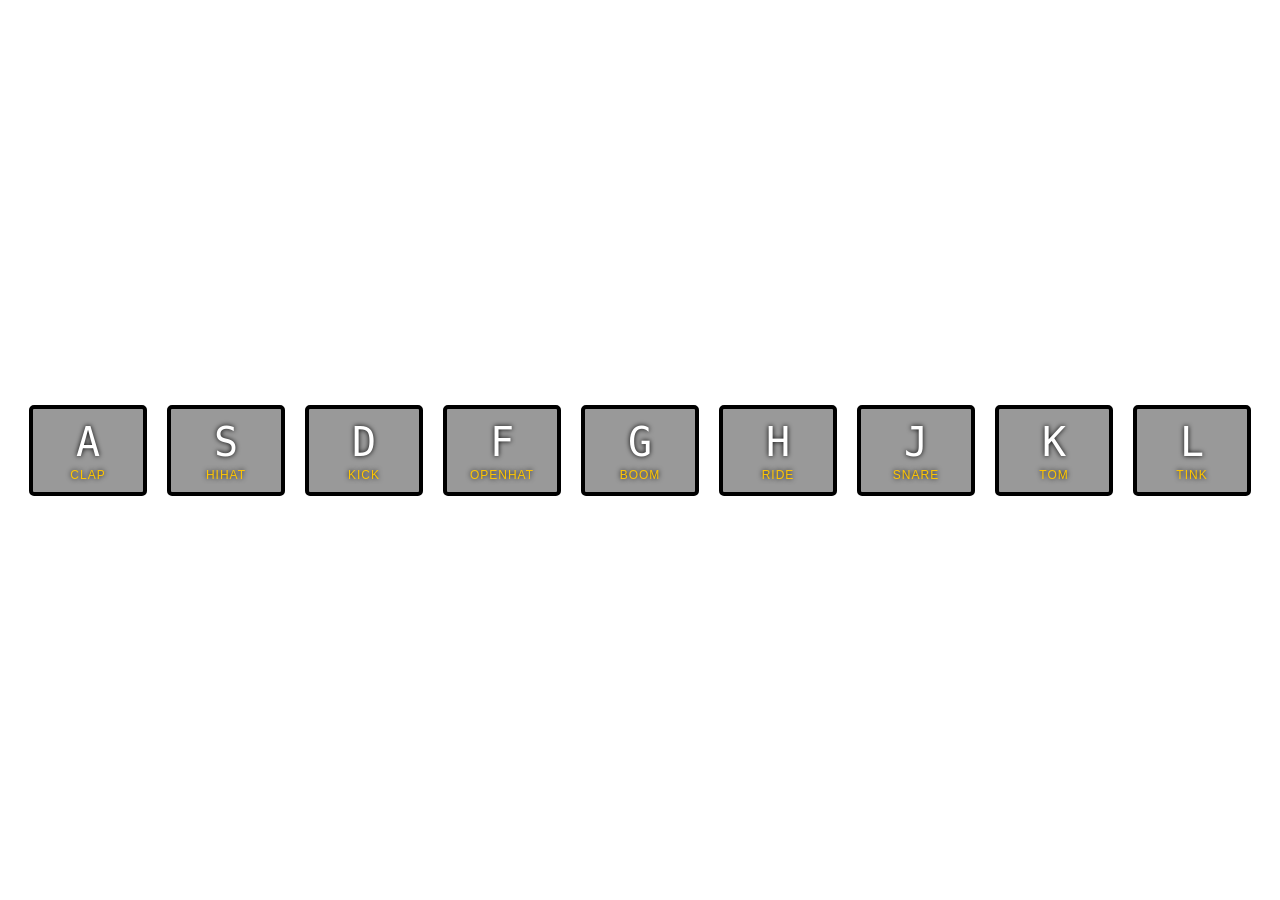
<file: 01 - JavaScript Drum Kit/index.html>
<!DOCTYPE html>
<html lang="en">
<head>
  <meta charset="UTF-8">
  <title>JS Drum Kit</title>
  <link rel="stylesheet" href="style.css">
</head>
<body>


  <div class="keys">
    <div data-key="65" class="key">
      <kbd>A</kbd>
      <span class="sound">clap</span>
    </div>
    <div data-key="83" class="key">
      <kbd>S</kbd>
      <span class="sound">hihat</span>
    </div>
    <div data-key="68" class="key">
      <kbd>D</kbd>
      <span class="sound">kick</span>
    </div>
    <div data-key="70" class="key">
      <kbd>F</kbd>
      <span class="sound">openhat</span>
    </div>
    <div data-key="71" class="key">
      <kbd>G</kbd>
      <span class="sound">boom</span>
    </div>
    <div data-key="72" class="key">
      <kbd>H</kbd>
      <span class="sound">ride</span>
    </div>
    <div data-key="74" class="key">
      <kbd>J</kbd>
      <span class="sound">snare</span>
    </div>
    <div data-key="75" class="key">
      <kbd>K</kbd>
      <span class="sound">tom</span>
    </div>
    <div data-key="76" class="key">
      <kbd>L</kbd>
      <span class="sound">tink</span>
    </div>
  </div>

  <audio data-key="65" src="sounds/clap.wav"></audio>
  <audio data-key="83" src="sounds/hihat.wav"></audio>
  <audio data-key="68" src="sounds/kick.wav"></audio>
  <audio data-key="70" src="sounds/openhat.wav"></audio>
  <audio data-key="71" src="sounds/boom.wav"></audio>
  <audio data-key="72" src="sounds/ride.wav"></audio>
  <audio data-key="74" src="sounds/snare.wav"></audio>
  <audio data-key="75" src="sounds/tom.wav"></audio>
  <audio data-key="76" src="sounds/tink.wav"></audio>

<script>

  function playSound(e) {
    const audio = document.querySelector(`audio[data-key="${e.keyCode}"]`)
    const key = document.querySelector(`div[data-key="${e.keyCode}"]`)
    if (!audio) {
      return
    }
    audio.currentTime = 0;
    audio.play();
    key.classList.add('playing');
  };

  function removeTransition(e) {
    if (e.propertyName !== 'transform') return; //skip if not a transform
    this.classList.remove('playing');
  }

  const keys = document.querySelectorAll('.key');
  keys.forEach(key => key.addEventListener('transitionend', removeTransition))
  window.addEventListener('keydown', playSound)

</script>

</body>
</html>
</file>
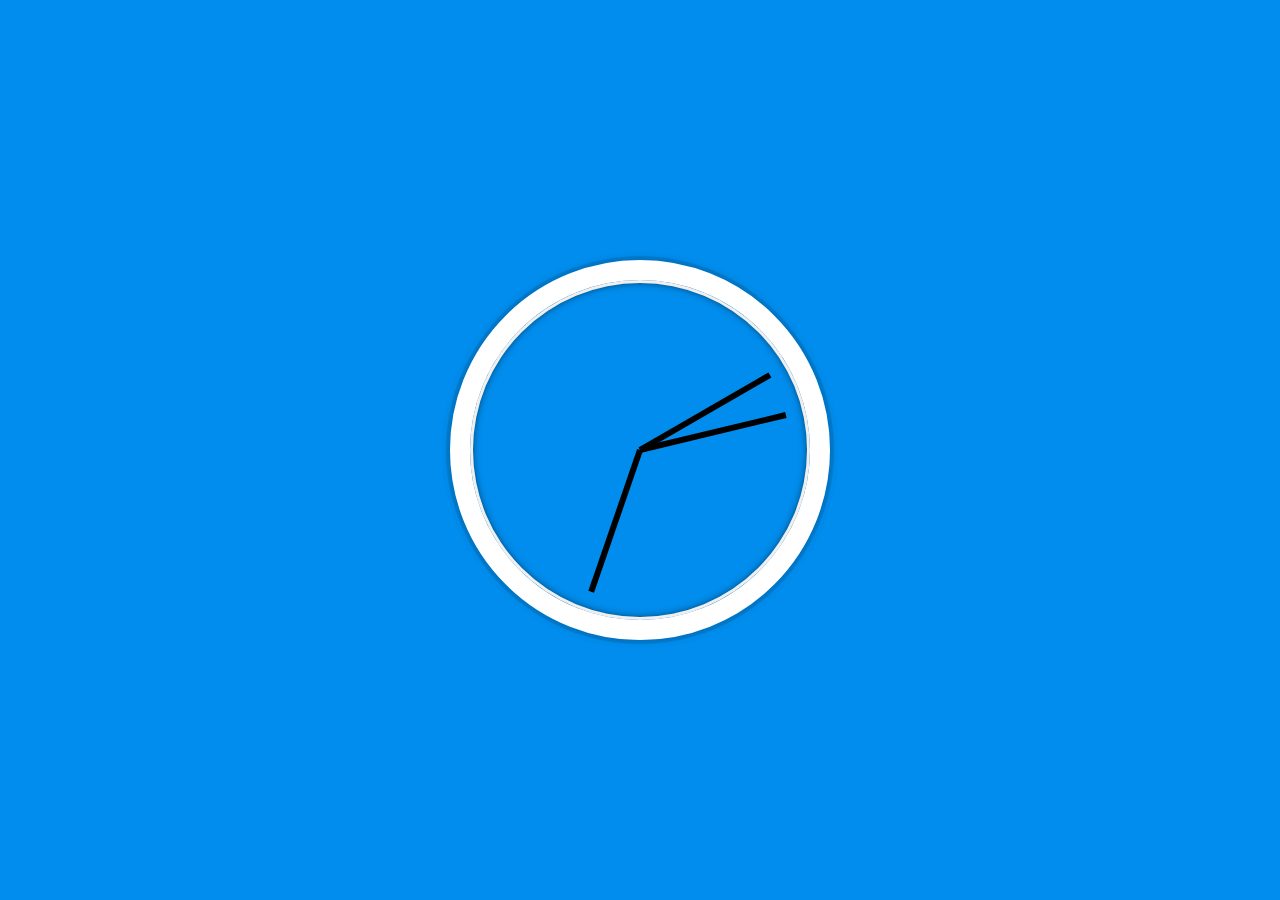
<file: 02 - JS:CSS Clock/index.html>
<!DOCTYPE html>
<html lang="en">
<head>
  <meta charset="UTF-8">
  <title>JS + CSS Clock</title>
</head>
<body>


    <div class="clock">
      <div class="clock-face">
        <div class="hand hour-hand"></div>
        <div class="hand min-hand"></div>
        <div class="hand second-hand"></div>
      </div>
    </div>


  <style>
    html {
      background:#018DED url(http://unsplash.it/1500/1000?image=881&blur=50);
      background-size:cover;
      font-family:'helvetica neue';
      text-align: center;
      font-size: 10px;
    }
    body {
      margin: 0;
      font-size: 2rem;
      display:flex;
      flex:1;
      min-height: 100vh;
      align-items: center;
    }
    .clock {
      width: 30rem;
      height: 30rem;
      border:20px solid white;
      border-radius:50%;
      margin:50px auto;
      position: relative;
      padding:2rem;
      box-shadow:
        0 0 0 4px rgba(0,0,0,0.1),
        inset 0 0 0 3px #EFEFEF,
        inset 0 0 10px black,
        0 0 10px rgba(0,0,0,0.2);
    }
    .clock-face {
      position: relative;
      width: 100%;
      height: 100%;
      transform: translateY(-3px); /* account for the height of the clock hands */
    }
    .hand {
      width:50%;
      height:6px;
      background:black;
      position: absolute;
      top:50%;
      transform-origin: 100%;
      transform: rotate(90deg);
      transition: all .05s;
      transition-timing-function: cubic-bezier(0.1, 2.7, .58, 1);
    }
  </style>

  <script>
  const secondHand = document.querySelector('.second-hand');
  const minsHand = document.querySelector('.min-hand');
  const hourHand = document.querySelector('.hour-hand');
  function setDate() {
    const now = new Date();
    const seconds = now.getSeconds();
    const secondsDegrees = ((seconds / 60) * 360) + 90;
    secondHand.style.transform = `rotate(${secondsDegrees}deg)`;
    const mins = now.getMinutes();
    const minsDegrees = ((mins / 60) * 360) + ((seconds/60)*6) + 90;
    minsHand.style.transform = `rotate(${minsDegrees}deg)`;
    const hour = now.getHours();
    const hourDegrees = ((hour / 12) * 360) + ((mins/60)*30) + 90;
    hourHand.style.transform = `rotate(${hourDegrees}deg)`;
  }
  setInterval(setDate, 1000);
  </script>
</body>
</html>
</file>
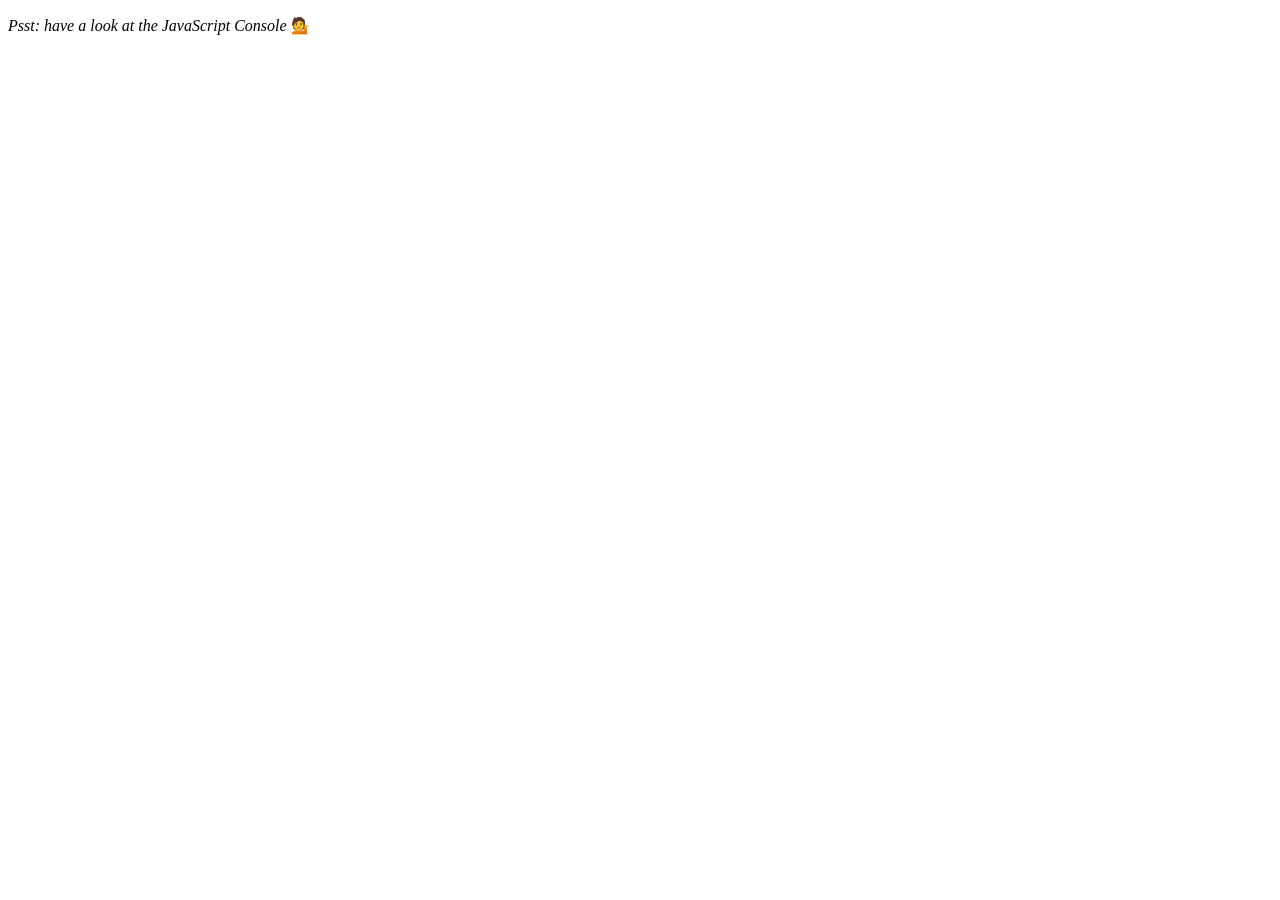
<file: 04 - Array Cardio Day 1/index.html>
<!DOCTYPE html>
<html lang="en">
<head>
  <meta charset="UTF-8">
  <title>Array Cardio 💪</title>
</head>
<body>
  <p><em>Psst: have a look at the JavaScript Console</em> 💁</p>
  <script>
    // Get your shorts on - this is an array workout!
    // ## Array Cardio Day 1
    // Some data we can work with
    const inventors = [
      { first: 'Albert', last: 'Einstein', year: 1879, passed: 1955 },
      { first: 'Isaac', last: 'Newton', year: 1643, passed: 1727 },
      { first: 'Galileo', last: 'Galilei', year: 1564, passed: 1642 },
      { first: 'Marie', last: 'Curie', year: 1867, passed: 1934 },
      { first: 'Johannes', last: 'Kepler', year: 1571, passed: 1630 },
      { first: 'Nicolaus', last: 'Copernicus', year: 1473, passed: 1543 },
      { first: 'Max', last: 'Planck', year: 1858, passed: 1947 },
      { first: 'Katherine', last: 'Blodgett', year: 1898, passed: 1979 },
      { first: 'Ada', last: 'Lovelace', year: 1815, passed: 1852 },
      { first: 'Sarah E.', last: 'Goode', year: 1855, passed: 1905 },
      { first: 'Lise', last: 'Meitner', year: 1878, passed: 1968 },
      { first: 'Hanna', last: 'Hammarström', year: 1829, passed: 1909 }
    ];
    const people = ['Beck, Glenn', 'Becker, Carl', 'Beckett, Samuel', 'Beddoes, Mick', 'Beecher, Henry', 'Beethoven, Ludwig', 'Begin, Menachem', 'Belloc, Hilaire', 'Bellow, Saul', 'Benchley, Robert', 'Benenson, Peter', 'Ben-Gurion, David', 'Benjamin, Walter', 'Benn, Tony', 'Bennington, Chester', 'Benson, Leana', 'Bent, Silas', 'Bentsen, Lloyd', 'Berger, Ric', 'Bergman, Ingmar', 'Berio, Luciano', 'Berle, Milton', 'Berlin, Irving', 'Berne, Eric', 'Bernhard, Sandra', 'Berra, Yogi', 'Berry, Halle', 'Berry, Wendell', 'Bethea, Erin', 'Bevan, Aneurin', 'Bevel, Ken', 'Biden, Joseph', 'Bierce, Ambrose', 'Biko, Steve', 'Billings, Josh', 'Biondo, Frank', 'Birrell, Augustine', 'Black, Elk', 'Blair, Robert', 'Blair, Tony', 'Blake, William'];
    // Array.prototype.filter()
    // 1. Filter the list of inventors for those who were born in the 1500's
    const fifteen = inventors.filter(function(inventor) {
      return inventor.year >= 1500 && inventor.year < 1600
    })
    // Array.prototype.map()
    // 2. Give us an array of the inventors' first and last names
    const inventorNames = inventors.map(function(inventor){
      return inventor.first + " " + inventor.last
    })
    // Array.prototype.sort()
    // 3. Sort the inventors by birthdate, oldest to youngest
    const sortedByBirthdays = inventors.sort(function(a, b) {
      return a.year < b.year ? -1 : 1;
    })
    // Array.prototype.reduce()
    // 4. How many years did all the inventors live?
    const totalYears = inventors.reduce(function(total, inventor) {
      return total + (inventor.passed - inventor.year)
    }, 0)
    // 5. Sort the inventors by years lived
    const oldestToYoungest = inventors.sort(function(a, b) {
      const lastGuy = a.passed - a.year;
      const nextGuy = b.passed - b.year;
      return lastGuy < nextGuy ? 1 : -1;
    })
    // 6. create a list of Boulevards in Paris that contain 'de' anywhere in the name
    // https://en.wikipedia.org/wiki/Category:Boulevards_in_Paris
    // const category = document.querySelector('.mw-category');
    // const links = Array.from(category.querySelectorAll('a'));
    // const de = links
    //             .map(link => link.textContent)
    //             .filter(streetName => streetName.includes('de'));
    // 7. sort Exercise
    // Sort the people alphabetically by last name
    const alpha = people.sort((lastOne, nextOne) => {
      const [aLast, aFirst] = lastOne.split(', ');
      const [bLast, bFirst] = nextOne.split(', ');
      return aLast > bLast ? 1 : -1;
    });
    // 8. Reduce Exercise
    // Sum up the instances of each of these
    const data = ['car', 'car', 'truck', 'truck', 'bike', 'walk', 'car', 'van', 'bike', 'walk', 'car', 'van', 'car', 'truck' ];
    
    const transportation = data.reduce(function(obj, item) {
      if (!obj[item]) {
        obj[item] = 0;
      }
      obj[item]++;
      return obj;
    }, {});
  </script>
</body>
</html>
</file>
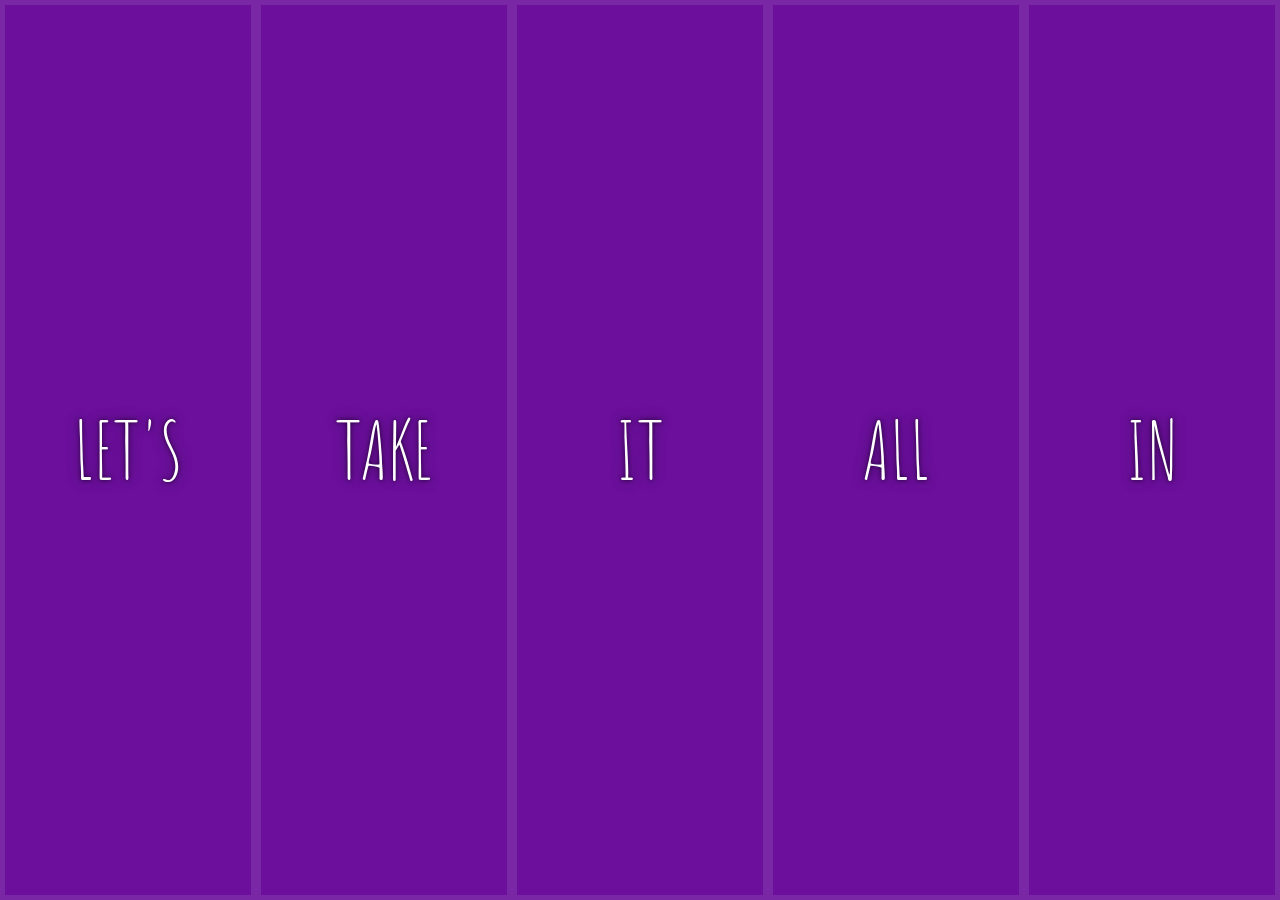
<file: 05 - Flex Panels Image Gallery/index.html>
<!DOCTYPE html>
<html lang="en">
<head>
  <meta charset="UTF-8">
  <title>Flex Panels 💪</title>
  <link href='https://fonts.googleapis.com/css?family=Amatic+SC' rel='stylesheet' type='text/css'>
</head>
<body>
  <style>
    html {
      box-sizing: border-box;
      background:#ffc600;
      font-family:'helvetica neue';
      font-size: 20px;
      font-weight: 200;
    }
    body {
      margin: 0;
    }
    *, *:before, *:after {
      box-sizing: inherit;
    }
    .panels {
      min-height:100vh;
      overflow: hidden;
      display: flex;
      flex-direction: row;
    }
    .panel {
      flex: 1;
      justify-content: center;
      align-items: center;
      display: flex;
      flex-direction: column;
      background:#6B0F9C;
      box-shadow:inset 0 0 0 5px rgba(255,255,255,0.1);
      color:white;
      text-align: center;
      align-items:center;
      /* Safari transitionend event.propertyName === flex */
      /* Chrome + FF transitionend event.propertyName === flex-grow */
      transition:
        font-size 0.7s cubic-bezier(0.61,-0.19, 0.7,-0.11),
        flex 0.7s cubic-bezier(0.61,-0.19, 0.7,-0.11),
        background 0.2s;
      font-size: 20px;
      background-size:cover;
      background-position:center;
    }
    .panel1 {
      background-image:url(https://source.unsplash.com/gYl-UtwNg_I/1500x1500);
    }
    .panel2 { background-image:url(https://source.unsplash.com/1CD3fd8kHnE/1500x1500); }
    .panel3 { background-image:url(https://images.unsplash.com/photo-1465188162913-8fb5709d6d57?ixlib=rb-0.3.5&q=80&fm=jpg&crop=faces&cs=tinysrgb&w=1500&h=1500&fit=crop&s=967e8a713a4e395260793fc8c802901d); }
    .panel4 { background-image:url(https://source.unsplash.com/ITjiVXcwVng/1500x1500); }
    .panel5 { background-image:url(https://source.unsplash.com/3MNzGlQM7qs/1500x1500); }
    .panel > * {
      margin:0;
      width: 100%;
      transition:transform 0.5s;
      flex: 1 0 auto;
      display: flex;
      justify-content: center;
      align-items: center;
    }

    .panel > *:first-child {
      transform: translateY(-100%);
    }

    .panel.open-active > *:first-child {
      transform: translateY(0);
    }

    .panel > *:last-child {
      transform: translateY(100%);
    }

    .panel.open-active > *:last-child {
      transform: translateY(0);
    }

    .panel p {
      text-transform: uppercase;
      font-family: 'Amatic SC', cursive;
      text-shadow:0 0 4px rgba(0, 0, 0, 0.72), 0 0 14px rgba(0, 0, 0, 0.45);
      font-size: 2em;
    }
    .panel p:nth-child(2) {
      font-size: 4em;
    }
    .panel.open {
      flex: 5;
      font-size:40px;
    }
  </style>


  <div class="panels">
    <div class="panel panel1">
      <p>Hey</p>
      <p>Let's</p>
      <p>Dance</p>
    </div>
    <div class="panel panel2">
      <p>Give</p>
      <p>Take</p>
      <p>Receive</p>
    </div>
    <div class="panel panel3">
      <p>Experience</p>
      <p>It</p>
      <p>Today</p>
    </div>
    <div class="panel panel4">
      <p>Give</p>
      <p>All</p>
      <p>You can</p>
    </div>
    <div class="panel panel5">
      <p>Life</p>
      <p>In</p>
      <p>Motion</p>
    </div>
  </div>

  <script>
    const panels = document.querySelectorAll('.panel');

    function toggleOpen() {
      this.classList.toggle('open');
    }

    function toggleActive(e) {
      if (e.propertyName.includes('flex')) {
        this.classList.toggle('open-active');
      }
    }

    panels.forEach(panel => panel.addEventListener('click', toggleOpen))
    panels.forEach(panel => panel.addEventListener('transitionend', toggleActive))
  </script>



</body>
</html>
</file>
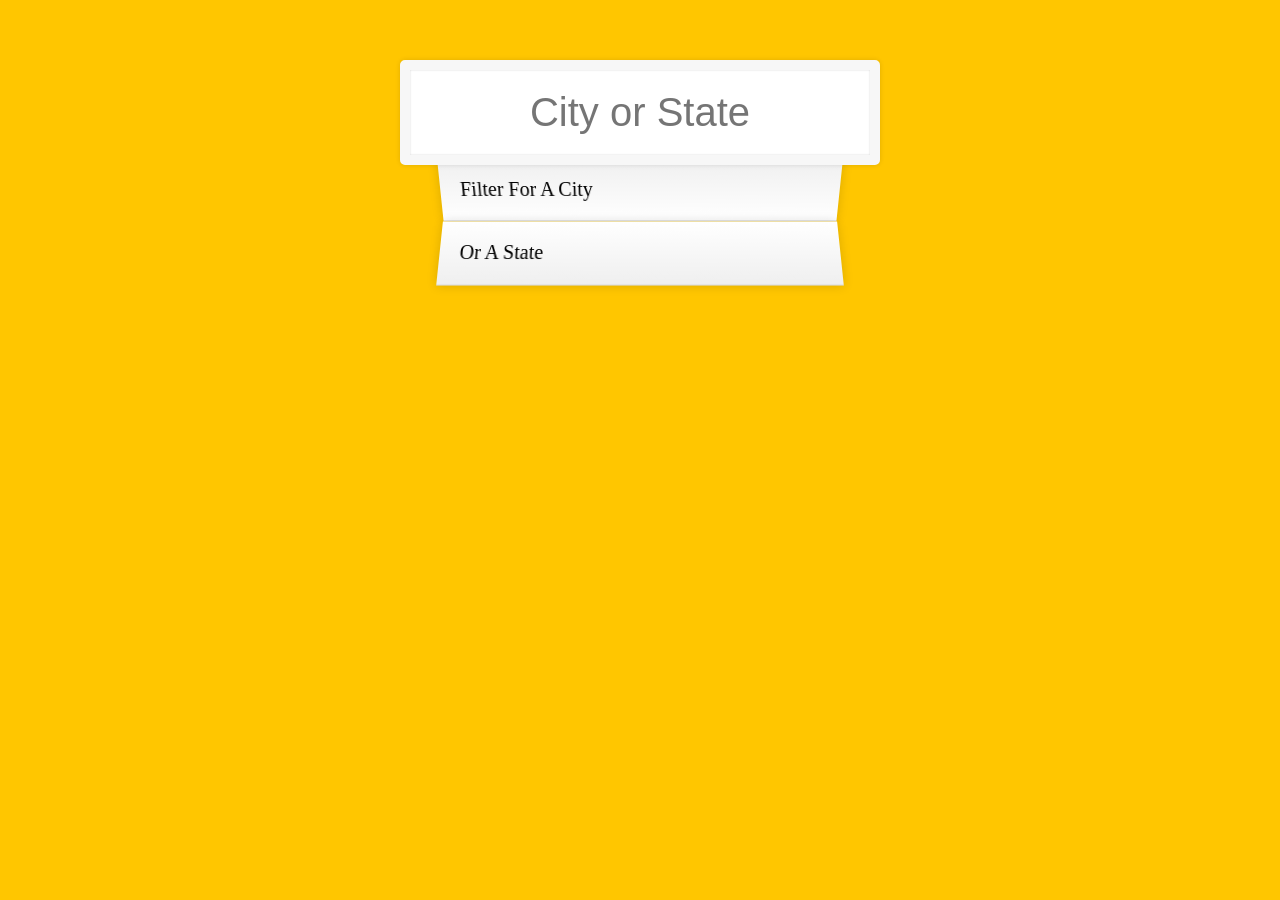
<file: 06 - AJAX Type Ahead/index.html>
<!DOCTYPE html>
<html lang="en">
<head>
  <meta charset="UTF-8">
  <title>Type Ahead 👀</title>
  <link rel="stylesheet" href="style.css">
</head>
<body>

  <form class="search-form">
    <input type="text" class="search" placeholder="City or State">
    <ul class="suggestions">
      <li>Filter for a city</li>
      <li>or a state</li>
    </ul>
  </form>
<script>
const endpoint = 'https://gist.githubusercontent.com/Miserlou/c5cd8364bf9b2420bb29/raw/2bf258763cdddd704f8ffd3ea9a3e81d25e2c6f6/cities.json';
const cities = [];
fetch(endpoint)
  .then(blob => blob.json())
  .then(data => cities.push(...data));
function findMatches(wordToMatch, cities) {
  return cities.filter(place => {
    const regex = new RegExp(wordToMatch, 'gi');
    return place.city.match(regex) || place.state.match(regex)
  });
}
function numberWithCommas(x) {
  return x.toString().replace(/\B(?=(\d{3})+(?!\d))/g, ',');
}
function displayMatches() {
  const matchArray = findMatches(this.value, cities);
  const html = matchArray.map(place => {
    const regex = new RegExp(this.value, 'gi');
    const cityName = place.city.replace(regex, `<span class="hl">${this.value}</span>`);
    const stateName = place.state.replace(regex, `<span class="hl">${this.value}</span>`);
    return `
      <li>
        <span class="name">${cityName}, ${stateName}</span>
        <span class="population">${numberWithCommas(place.population)}</span>
      </li>
    `;
  }).join('');
  suggestions.innerHTML = html;
}
const searchInput = document.querySelector('.search');
const suggestions = document.querySelector('.suggestions');
searchInput.addEventListener('change', displayMatches);
searchInput.addEventListener('keyup', displayMatches);
</script>
  </body>
</html>
</file>
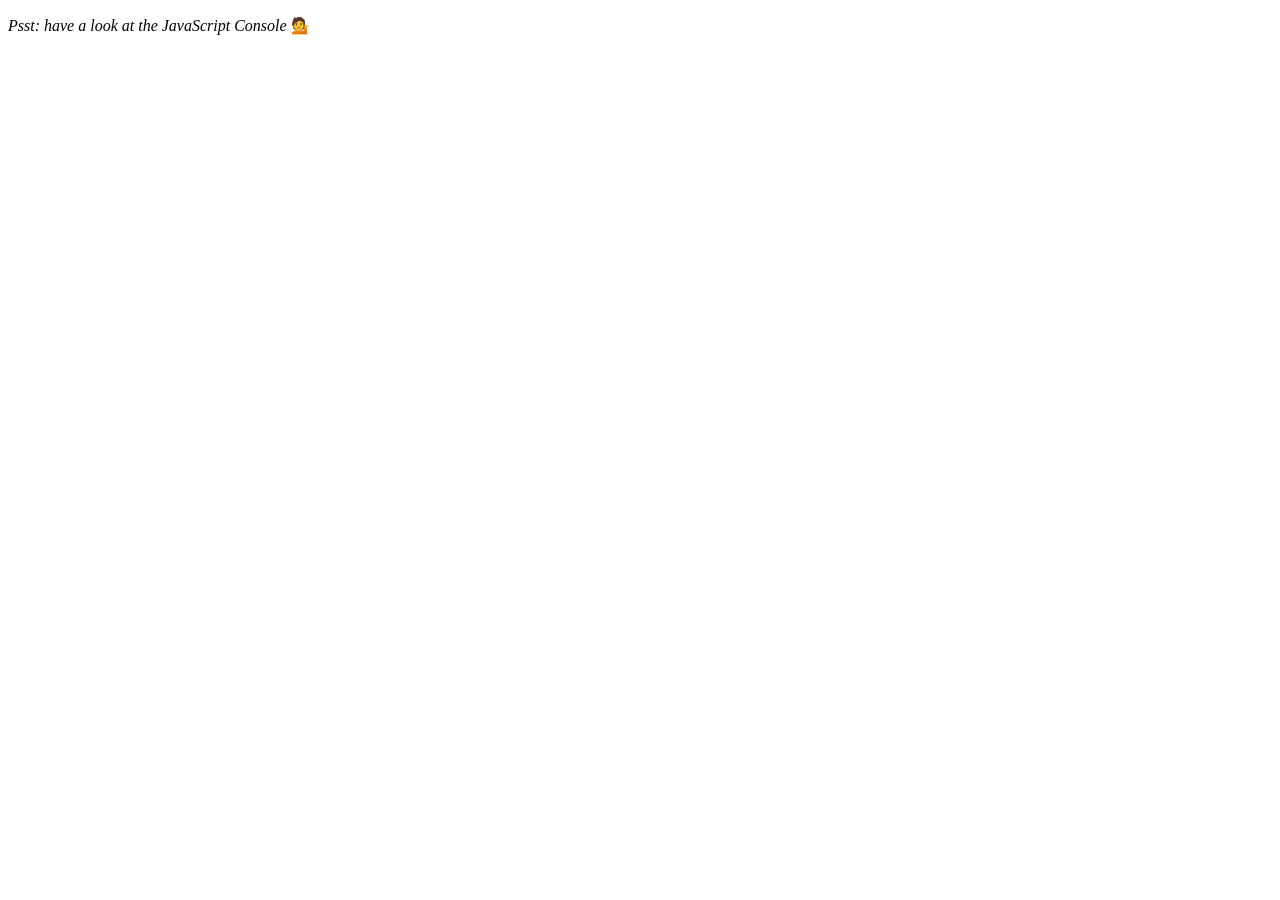
<file: 07 - Array Cardio Day 2/index.html>
<!DOCTYPE html>
<html lang="en">
<head>
  <meta charset="UTF-8">
  <title>Array Cardio 💪💪</title>
</head>
<body>
  <p><em>Psst: have a look at the JavaScript Console</em> 💁</p>
  <script>
    // ## Array Cardio Day 2
    const people = [
      { name: 'Wes', year: 1988 },
      { name: 'Kait', year: 1986 },
      { name: 'Irv', year: 1970 },
      { name: 'Lux', year: 2015 }
    ];
    const comments = [
      { text: 'Love this!', id: 523423 },
      { text: 'Super good', id: 823423 },
      { text: 'You are the best', id: 2039842 },
      { text: 'Ramen is my fav food ever', id: 123523 },
      { text: 'Nice Nice Nice!', id: 542328 }
    ];
    // Some and Every Checks
    // Array.prototype.some() // is at least one person 19 or older?
    const isAdult = people.some(function(person) {
      const currentYear = new Date().getFullYear();
      return currentYear - person.year >= 19;
    });
    // Array.prototype.every() // is everyone 19 or older?
    const allAdults = people.every(function(person) {
      const currentYear = new Date().getFullYear();
      return currentYear - person.year >= 19;
    });
    // Array.prototype.find()
    // Find is like filter, but instead returns just the one you are looking for
    // find the comment with the ID of 823423
    const comment = comments.find(comment => comment.id === 823423);
    // Array.prototype.findIndex()
    // Find the comment with this ID
    // delete the comment with the ID of 823423
    const index = comments.findIndex(comment => comment.id === 823423);
    comments.splice(index, 1)
  </script>
</body>
</html>
</file>
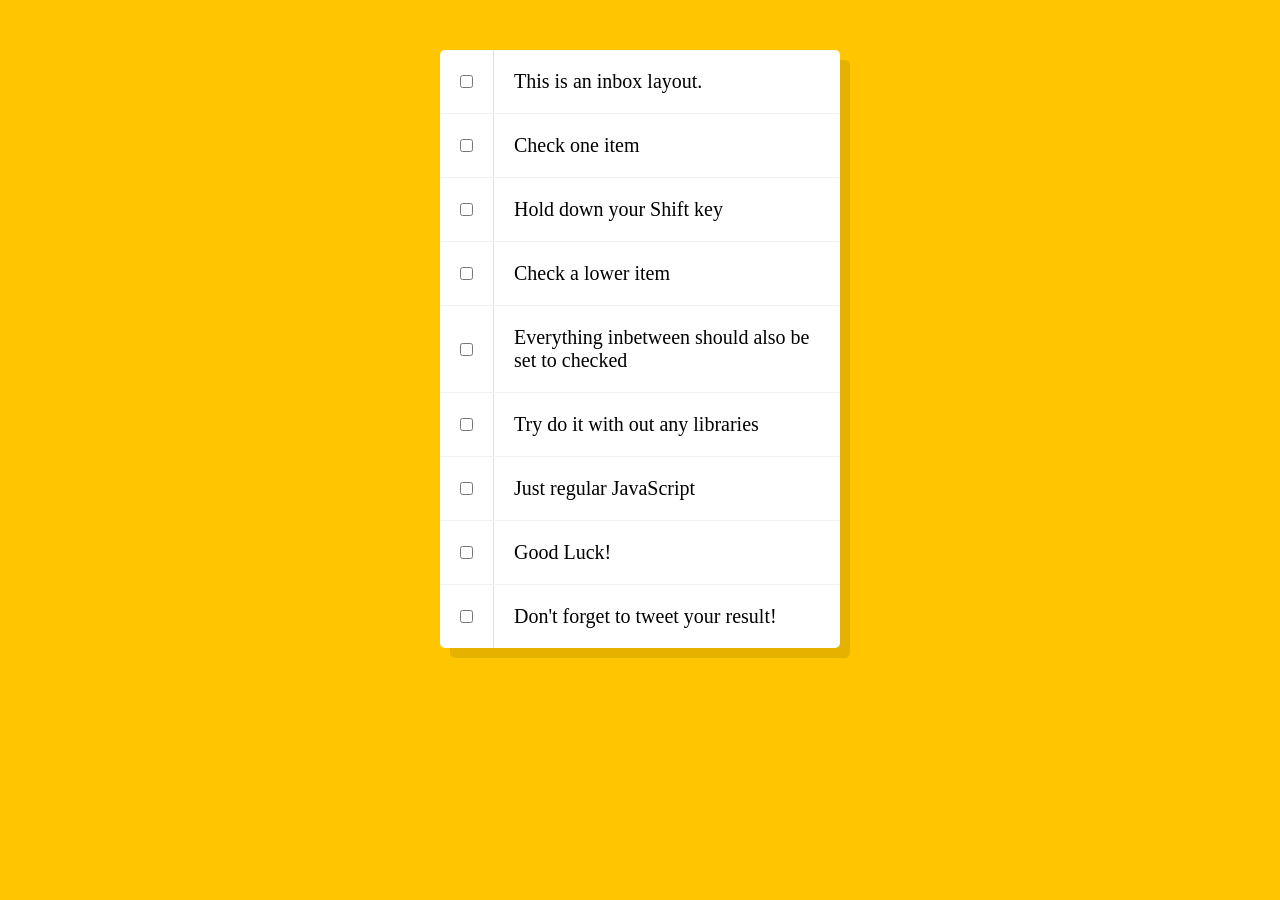
<file: 10 - Hold Shift and Check Checkboxes/index.html>
<!DOCTYPE html>
<html lang="en">
<head>
  <meta charset="UTF-8">
  <title>Hold Shift to Check Multiple Checkboxes</title>
</head>
<body>
  <style>
    html {
      font-family: sans-serif;
      background:#ffc600;
    }
    .inbox {
      max-width:400px;
      margin:50px auto;
      background:white;
      border-radius:5px;
      box-shadow:10px 10px 0 rgba(0,0,0,0.1);
    }
    .item {
      display:flex;
      align-items:center;
      border-bottom: 1px solid #F1F1F1;
    }
    .item:last-child {
      border-bottom:0;
    }
    input:checked + p {
      background:#F9F9F9;
      text-decoration: line-through;
    }
    input[type="checkbox"] {
      margin:20px;
    }
    p {
      margin:0;
      padding:20px;
      transition:background 0.2s;
      flex:1;
      font-family:'helvetica neue';
      font-size: 20px;
      font-weight: 200;
      border-left: 1px solid #D1E2FF;
    }
  </style>
   <!--
   The following is a common layout you would see in an email client.
   When a user clicks a checkbox, holds Shift, and then clicks another checkbox a few rows down, all the checkboxes inbetween those two checkboxes should be checked.
  -->
  <div class="inbox">
    <div class="item">
      <input type="checkbox">
      <p>This is an inbox layout.</p>
    </div>
    <div class="item">
      <input type="checkbox">
      <p>Check one item</p>
    </div>
    <div class="item">
      <input type="checkbox">
      <p>Hold down your Shift key</p>
    </div>
    <div class="item">
      <input type="checkbox">
      <p>Check a lower item</p>
    </div>
    <div class="item">
      <input type="checkbox">
      <p>Everything inbetween should also be set to checked</p>
    </div>
    <div class="item">
      <input type="checkbox">
      <p>Try do it with out any libraries</p>
    </div>
    <div class="item">
      <input type="checkbox">
      <p>Just regular JavaScript</p>
    </div>
    <div class="item">
      <input type="checkbox">
      <p>Good Luck!</p>
    </div>
    <div class="item">
      <input type="checkbox">
      <p>Don't forget to tweet your result!</p>
    </div>
  </div>

<script>
  const checkboxes = document.querySelectorAll('.inbox input[type="checkbox"]');
  let lastChecked;
  function handleEvent(e) {
    let inBetween = false;
    if (e.shiftKey && this.checked) {
      checkboxes.forEach(checkbox => {
        if (checkbox === this || checkbox === lastChecked) {
          inBetween = !inBetween;
        }

        if (inBetween) {
          checkbox.checked = true;
        }
      });
    }
    lastChecked = this;
  }
  checkboxes.forEach(checkbox => checkbox.addEventListener('click', handleEvent));

</script>
</body>
</html>
</file>
<file: 01 - JavaScript Drum Kit/style.css>
html {
  font-size: 10px;
  background: url(http://i.imgur.com/b9r5sEL.jpg) bottom center;
  background-size: cover;
}
body,html {
  margin: 0;
  padding: 0;
  font-family: sans-serif;
}

.keys {
  display: flex;
  flex: 1;
  min-height: 100vh;
  align-items: center;
  justify-content: center;
}

.key {
  border: .4rem solid black;
  border-radius: .5rem;
  margin: 1rem;
  font-size: 1.5rem;
  padding: 1rem .5rem;
  transition: all .07s ease;
  width: 10rem;
  text-align: center;
  color: white;
  background: rgba(0,0,0,0.4);
  text-shadow: 0 0 .5rem black;
}

.playing {
  transform: scale(1.1);
  border-color: #ffc600;
  box-shadow: 0 0 1rem #ffc600;
}

kbd {
  display: block;
  font-size: 4rem;
}

.sound {
  font-size: 1.2rem;
  text-transform: uppercase;
  letter-spacing: .1rem;
  color: #ffc600;
}
</file>
<file: 06 - AJAX Type Ahead/style.css>
html {
  box-sizing: border-box;
  background:#ffc600;
  font-family:'helvetica neue';
  font-size: 20px;
  font-weight: 200;
}
*, *:before, *:after {
  box-sizing: inherit;
}
input {
  width: 100%;
  padding:20px;
}

.search-form {
  max-width:400px;
  margin:50px auto;
}

input.search {
  margin: 0;
  text-align: center;
  outline:0;
  border: 10px solid #F7F7F7;
  width: 120%;
  left: -10%;
  position: relative;
  top: 10px;
  z-index: 2;
  border-radius: 5px;
  font-size: 40px;
  box-shadow: 0 0 5px rgba(0, 0, 0, 0.12), inset 0 0 2px rgba(0, 0, 0, 0.19);
}


.suggestions {
  margin: 0;
  padding: 0;
  position: relative;
  /*perspective:20px;*/
}
.suggestions li {
  background:white;
  list-style: none;
  border-bottom: 1px solid #D8D8D8;
  box-shadow: 0 0 10px rgba(0, 0, 0, 0.14);
  margin:0;
  padding:20px;
  transition:background 0.2s;
  display:flex;
  justify-content:space-between;
  text-transform: capitalize;
}

.suggestions li:nth-child(even) {
  transform: perspective(100px) rotateX(3deg) translateY(2px) scale(1.001);
  background: linear-gradient(to bottom,  #ffffff 0%,#EFEFEF 100%);
}
.suggestions li:nth-child(odd) {
  transform: perspective(100px) rotateX(-3deg) translateY(3px);
  background: linear-gradient(to top,  #ffffff 0%,#EFEFEF 100%);
}

span.population {
  font-size: 15px;
}

.hl {
  background:#ffc600;
}

a {
  color:black;
  background:rgba(0,0,0,0.1);
  text-decoration: none;
}
</file>
